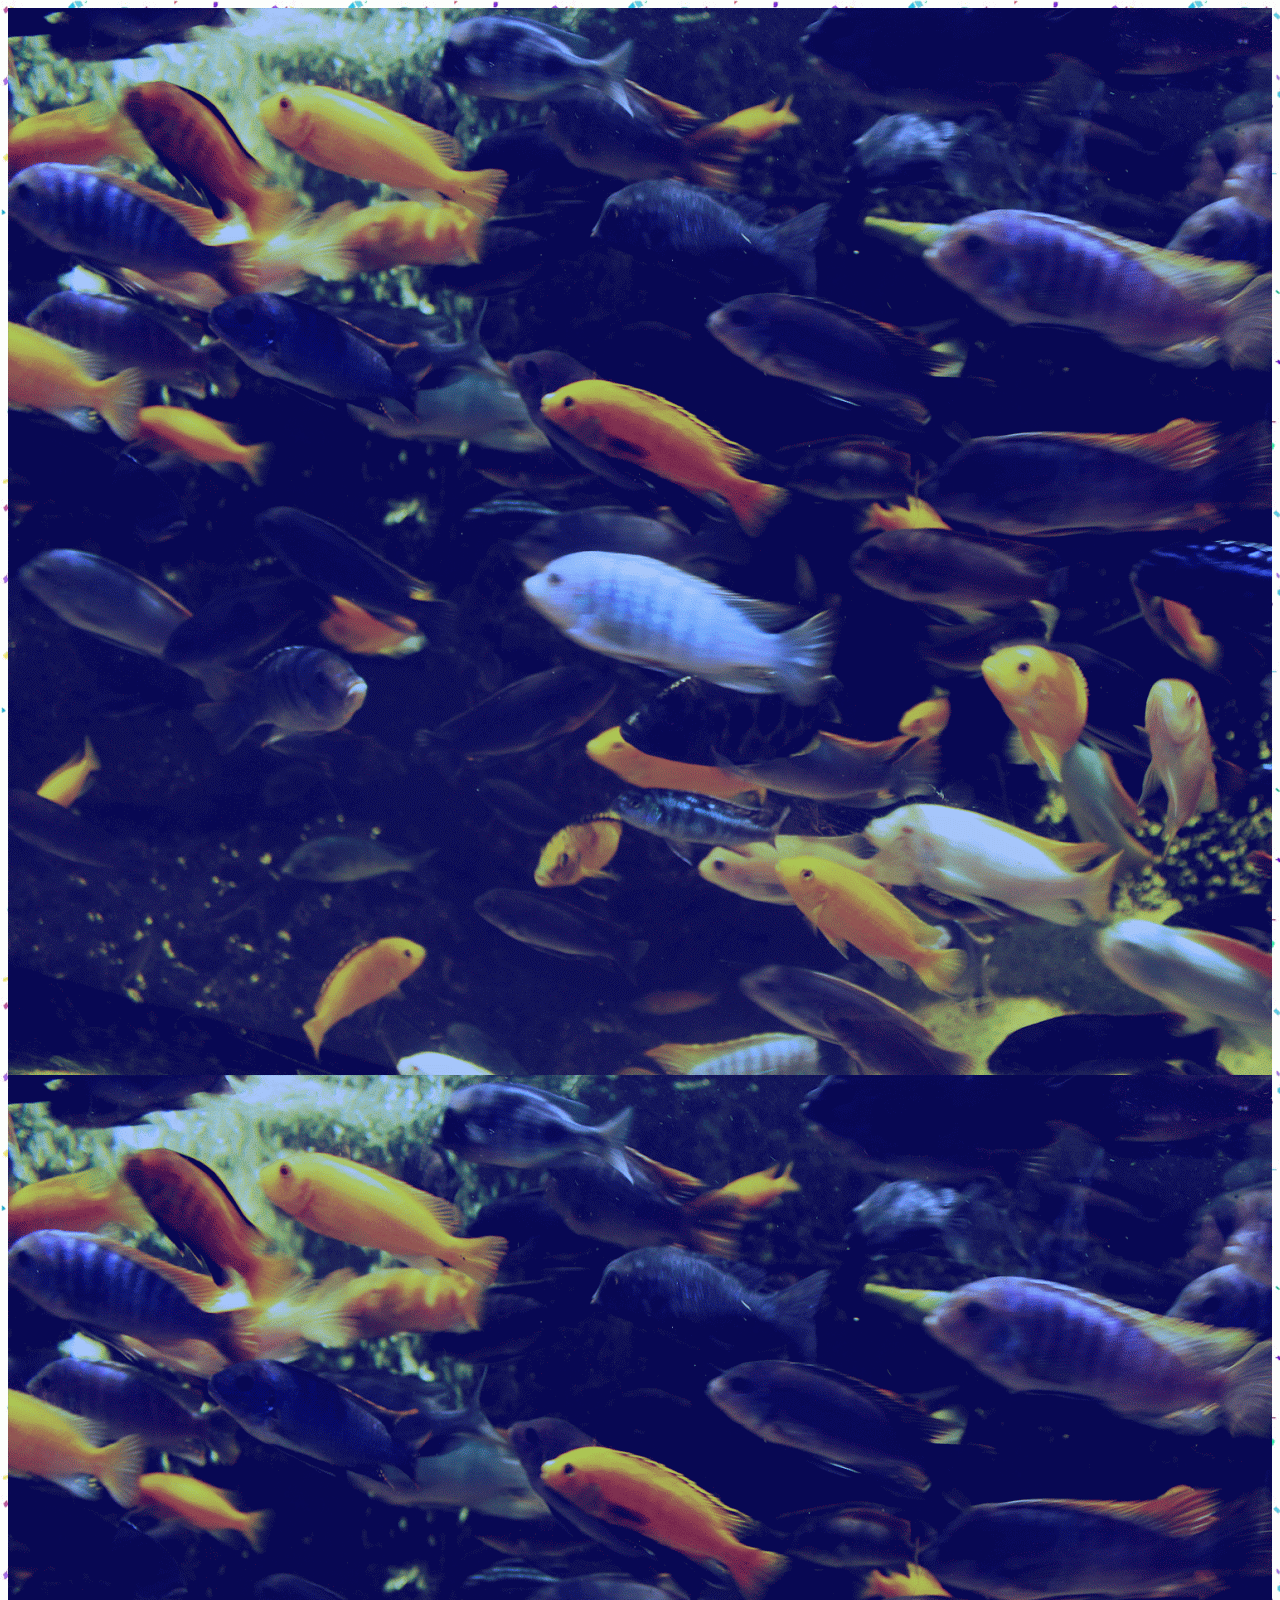
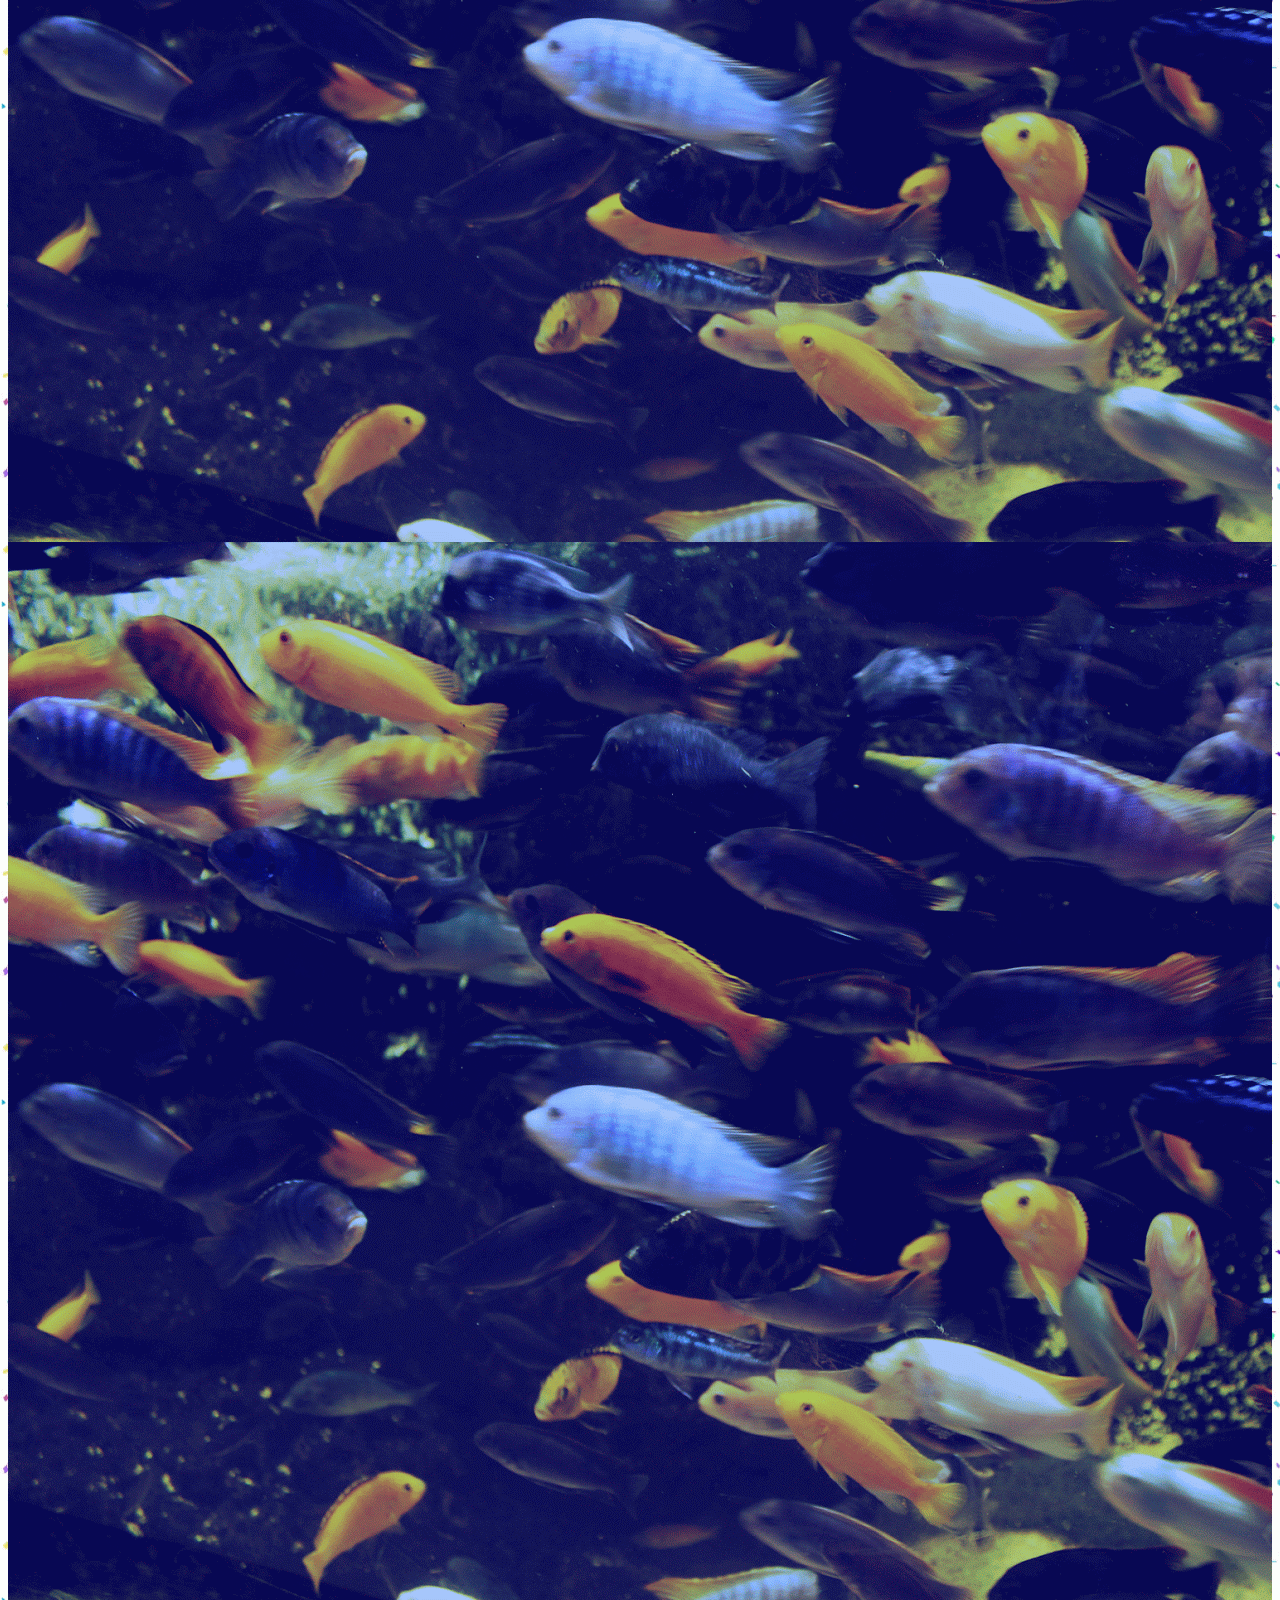
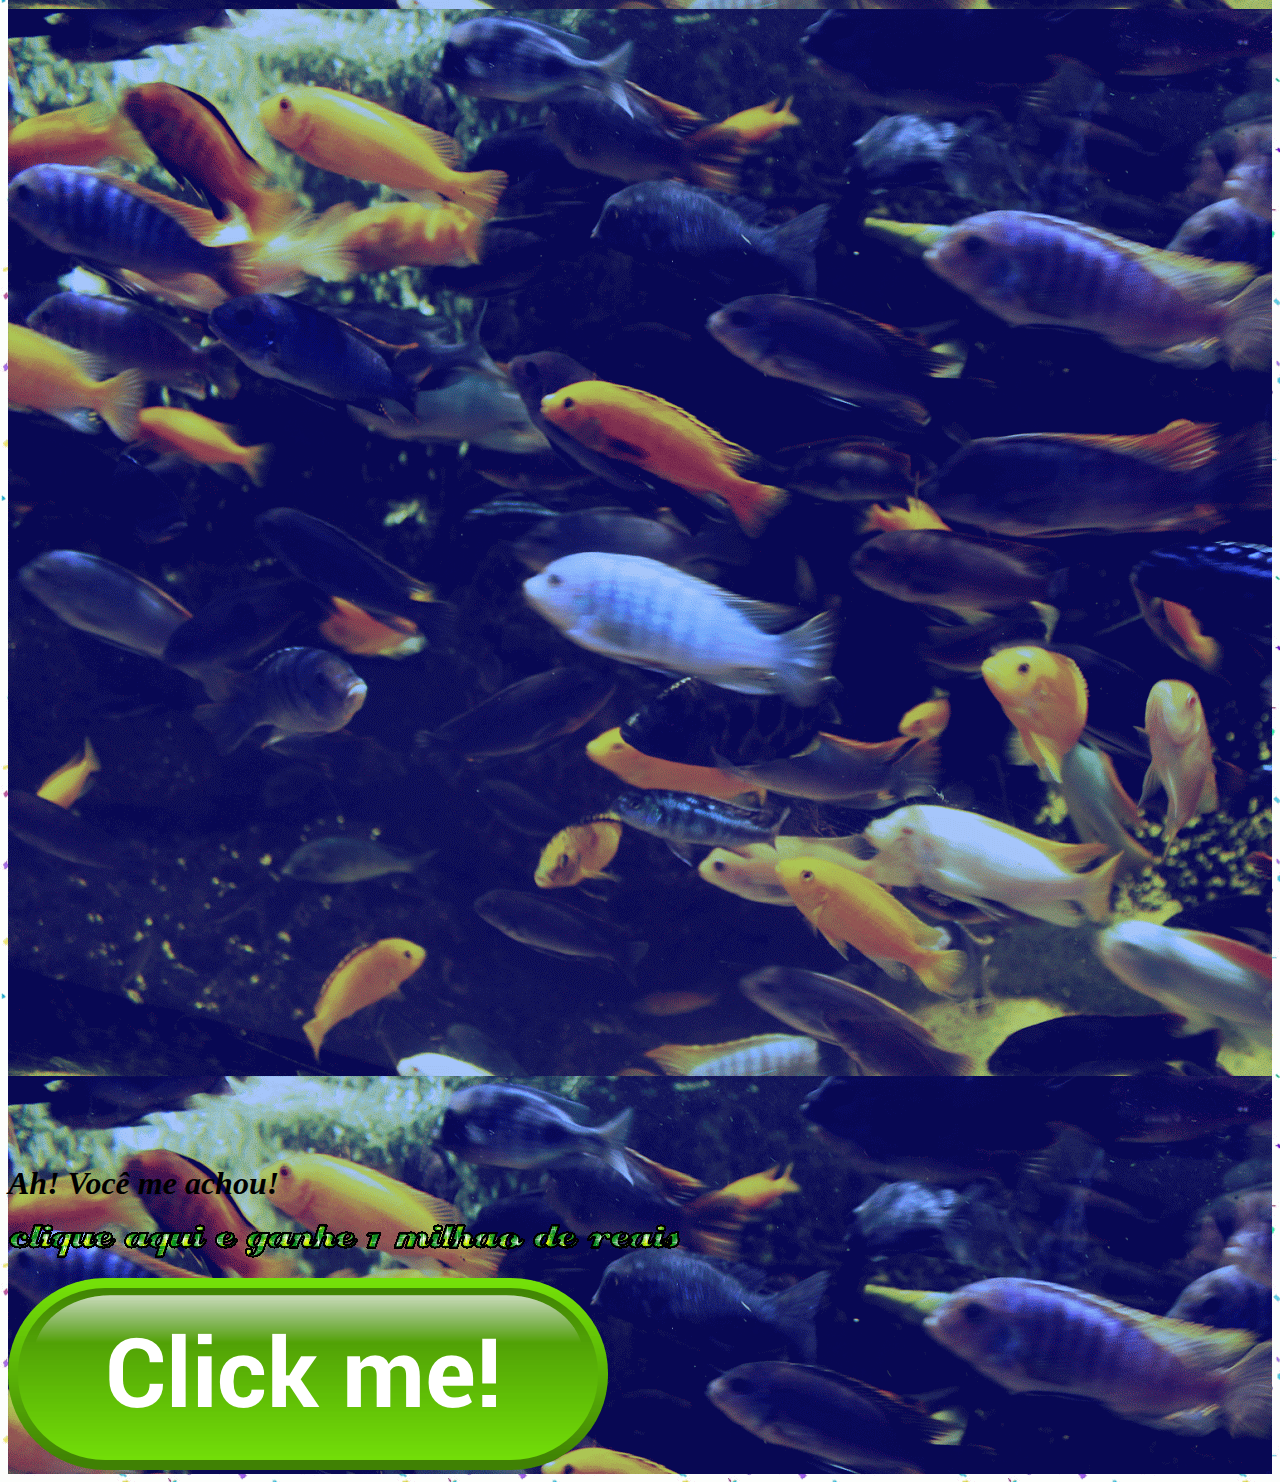
<file: index.html>
<!DOCTYPE html>
<html>
    <head>
        <title>(/≧▽≦)/ Iasmin's birthday!!!  </title>

        <link rel="stylesheet" href="style.css">
    </head> 

 <div class="introducion">
   <body>
     <div class="space">
        <img src="invisible.png" alt="espaco">
        <img src="invisible.png" alt="espaco">
        <img src="invisible.png" alt="espaco">
        <img src="invisible.png" alt="espaco">
     </div>

     <div class="ahvc">  
         <h1><i> Ah! Você me achou!</i></h1>
     </div>
         <img src="gX5U.gif" alt="clique aqui">
         <p> </p>
         <p> </p>
         <a href = "invite.html"><img src="click-me-button.png"/></a>
   
  </body>

 </div>
   
</html>
</file>
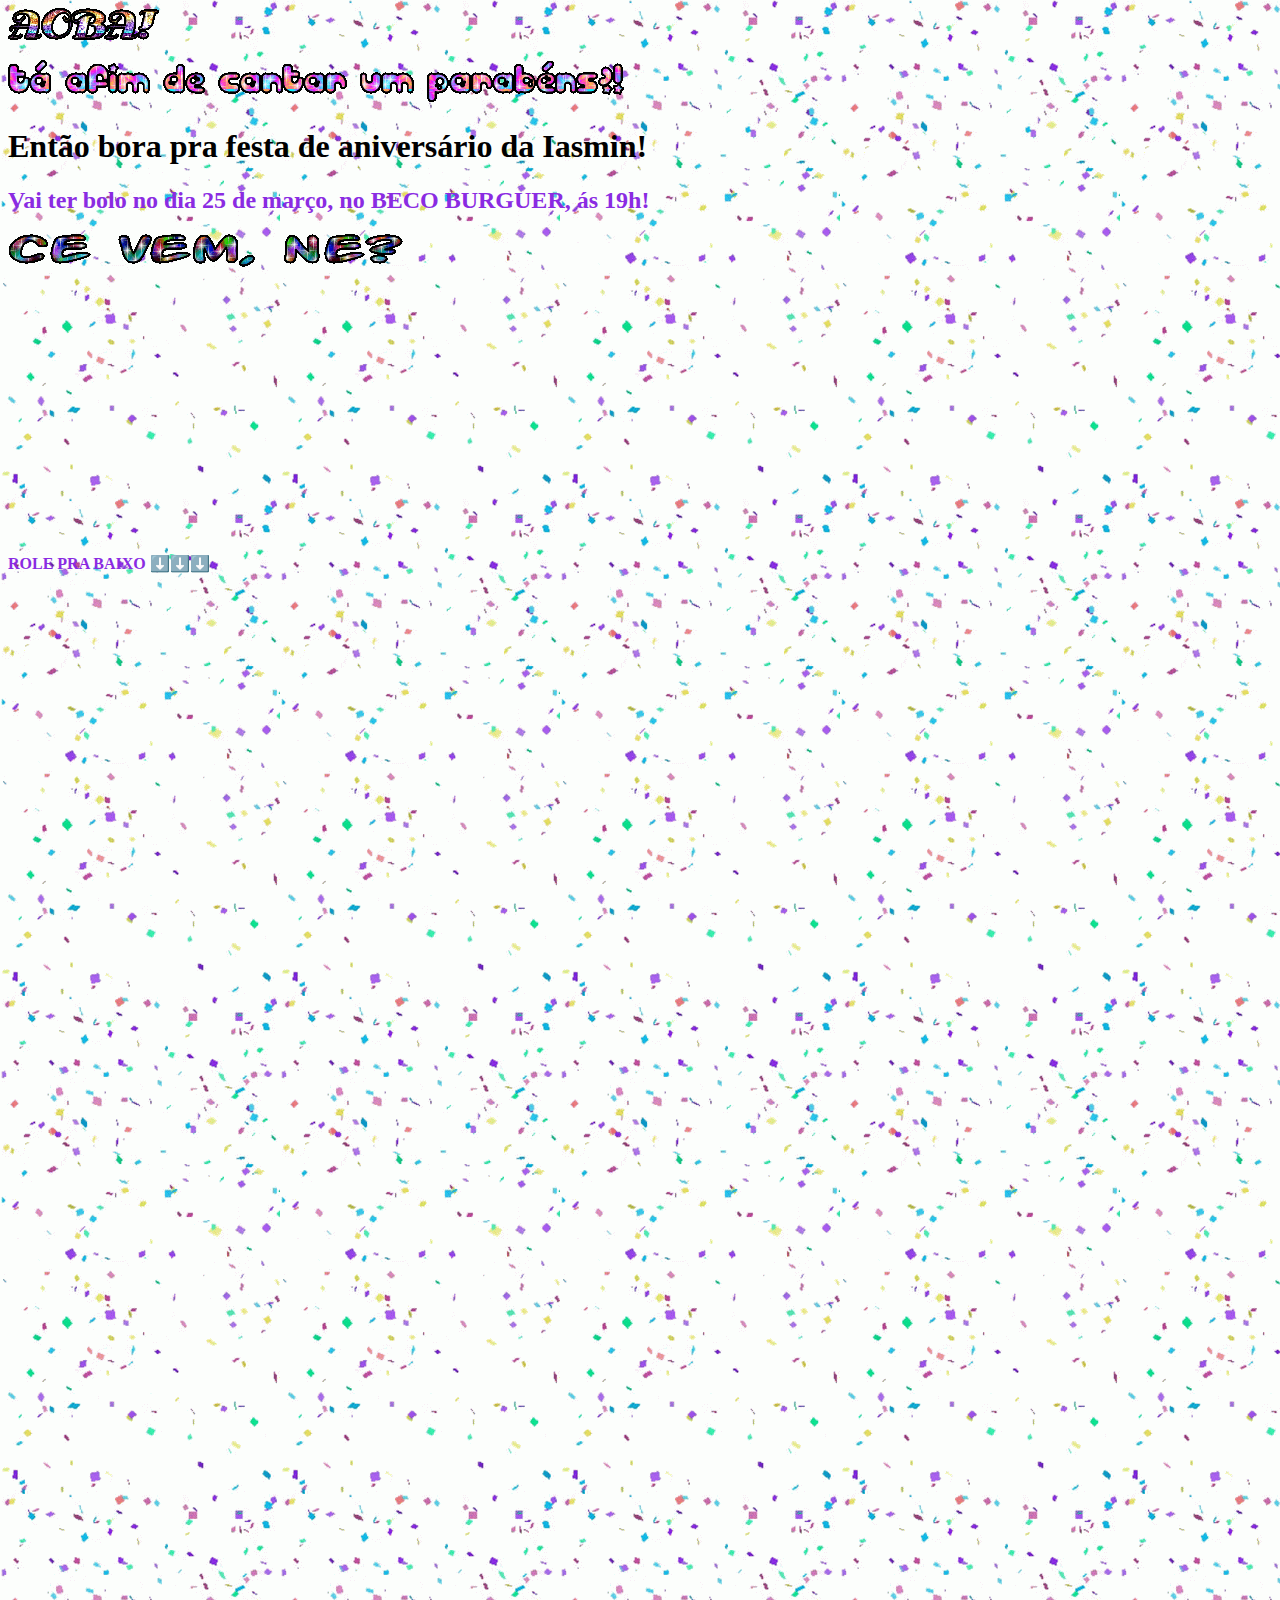
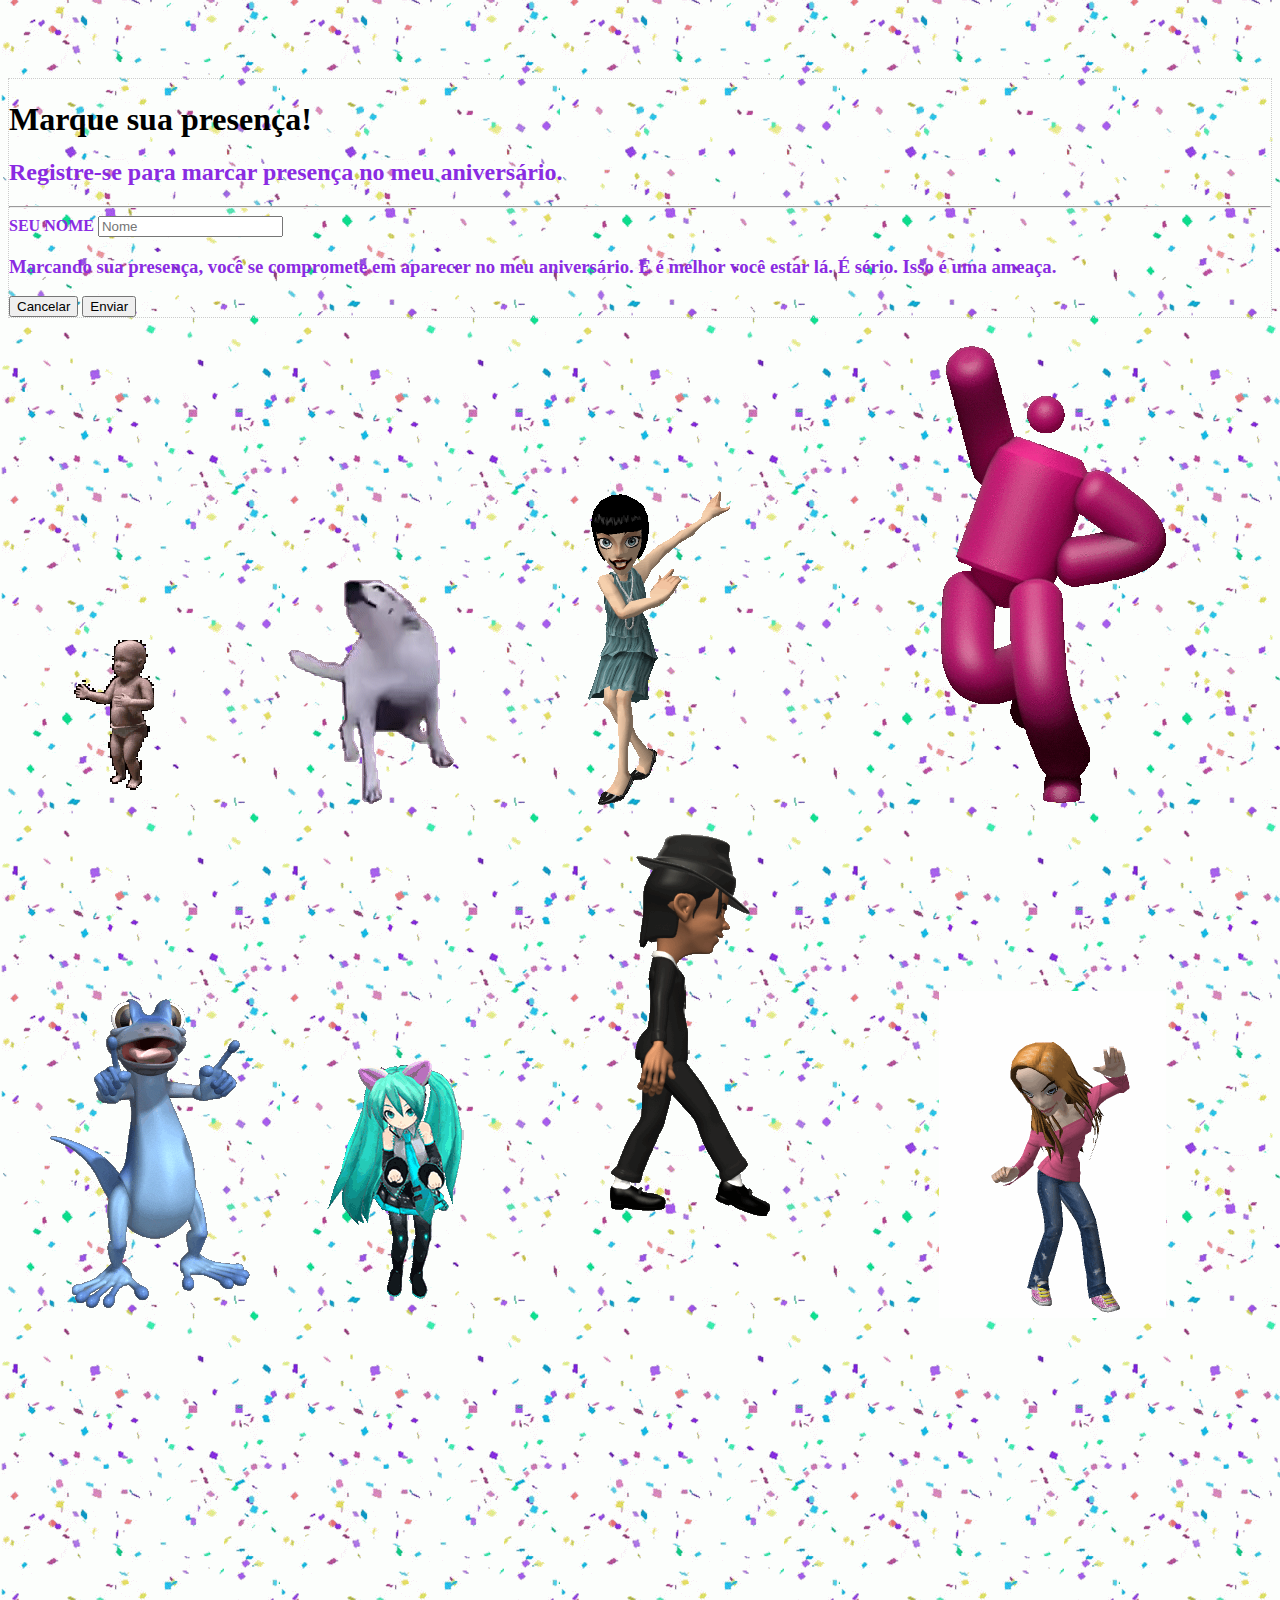
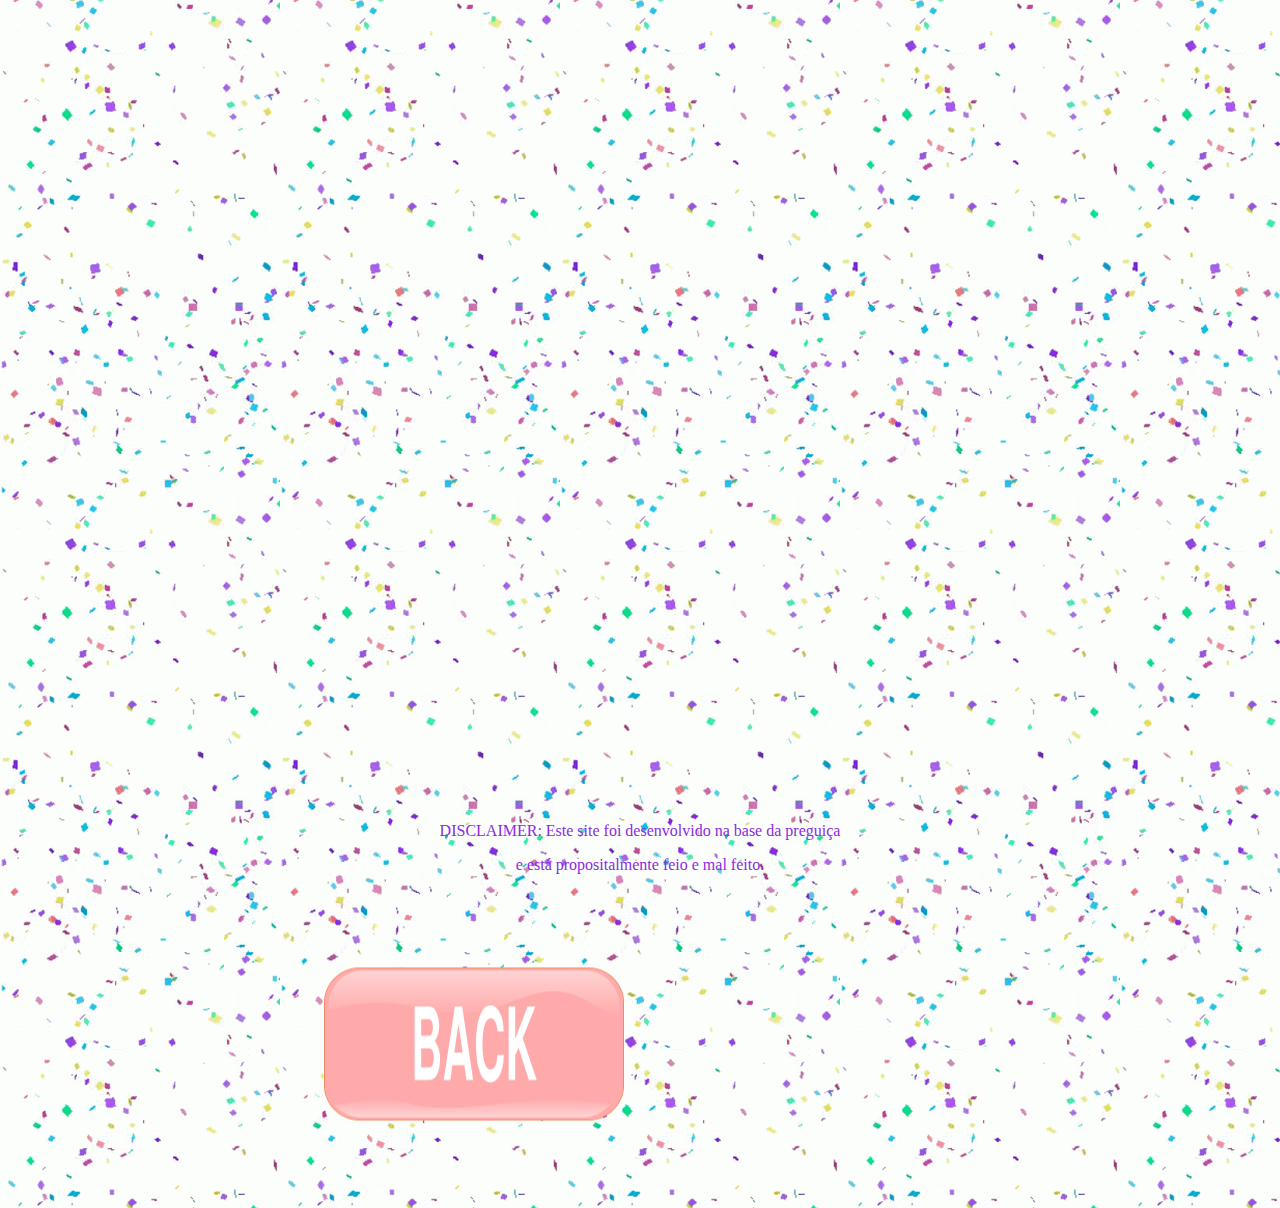
<file: invite.html>
<!DOCTYPE html>
<html>
    <head>
        <title>(/≧▽≦)/ Iasmin's birthday!!!  </title>
        
        <link rel="stylesheet" href="style.css">
    </head> 

<div class="hojevaiser">
     <body>

      
      <img src="gX72.gif" alt="aoba">
      <p> </p>
      <img src="gX6P.gif" alt="TA AFIM?">

<div class= "texto">
  <h1> Então bora pra festa de aniversário da Iasmin!</h1>
      <h2> Vai ter bolo no dia 25 de março, no BECO BURGUER, ás 19h!</h2>
      <img src="gX74.gif" alt="ce vem ne">
      <h1>ㅤ</h1>
      <h1>ㅤ</h1>
      <h1>ㅤ</h1>
      <h1>ㅤ</h1>
      <h4>ROLE PRA BAIXO ⬇️⬇️⬇️</h4> 
    </div> 
      
      <img src="invisible.png" alt="espaco">

 <form action="obrigado.html" style="border:1px dotted #ccc">
        <div class="texto">
        
          <h1>Marque sua presença!</h1>
          <h2>Registre-se para marcar presença no meu aniversário.</h2>
          <hr>
      
          <label for="Seu nome"><b>SEU NOME</b></label>
          <input type="text" placeholder="Nome" name="name" required>
      
          <h3>Marcando sua presença, você se compromete em aparecer no meu aniversário. E é melhor você estar lá. É sério. Isso é uma ameaça.</h3>
      
          <div class="clearfix">
            <button type="button" class="cancelbtn">Cancelar</button>
            <button type="submit" class="signupbtn">Enviar</button>
          </div>
        </div>
        </div>
      </form>

     <p> </p>
     <p> </p>
      <img src="BEBE.gif" alt="bebe">
      <img src="cachorro dançando.gif" alt="AUAU">
      <img src="dançando.gif" alt="MENINA">
      <img src="dançando rosa.gif" alt="ROSA">
      <img src="lagratica.gif" alt="lagart">
      <img src="miku.gif" alt="miku">
      <img src="moonwalk.gif" alt="michael">
      <img src="muie dançando dois.gif" alt="">

      <img src="invisible.png" alt="espaco">

      <div class="texto"> 
        <div class="disclaimer"> 
          <p> DISCLAIMER: Este site foi desenvolvido na base da preguiça</p>
         <p> e está propositalmente feio e mal feito. </p>
        </div>
        </div>
      

      <div class= back>
      <a href = "index.html"><img src="back.png"/></a>
      </div>
      
      <audio autoplay loop>
        <source src="xuxa-parabéns-By-Tuna.mp3" type="audio/mp3">
        </audio>
    </body>
  </div>

</html>
</file>
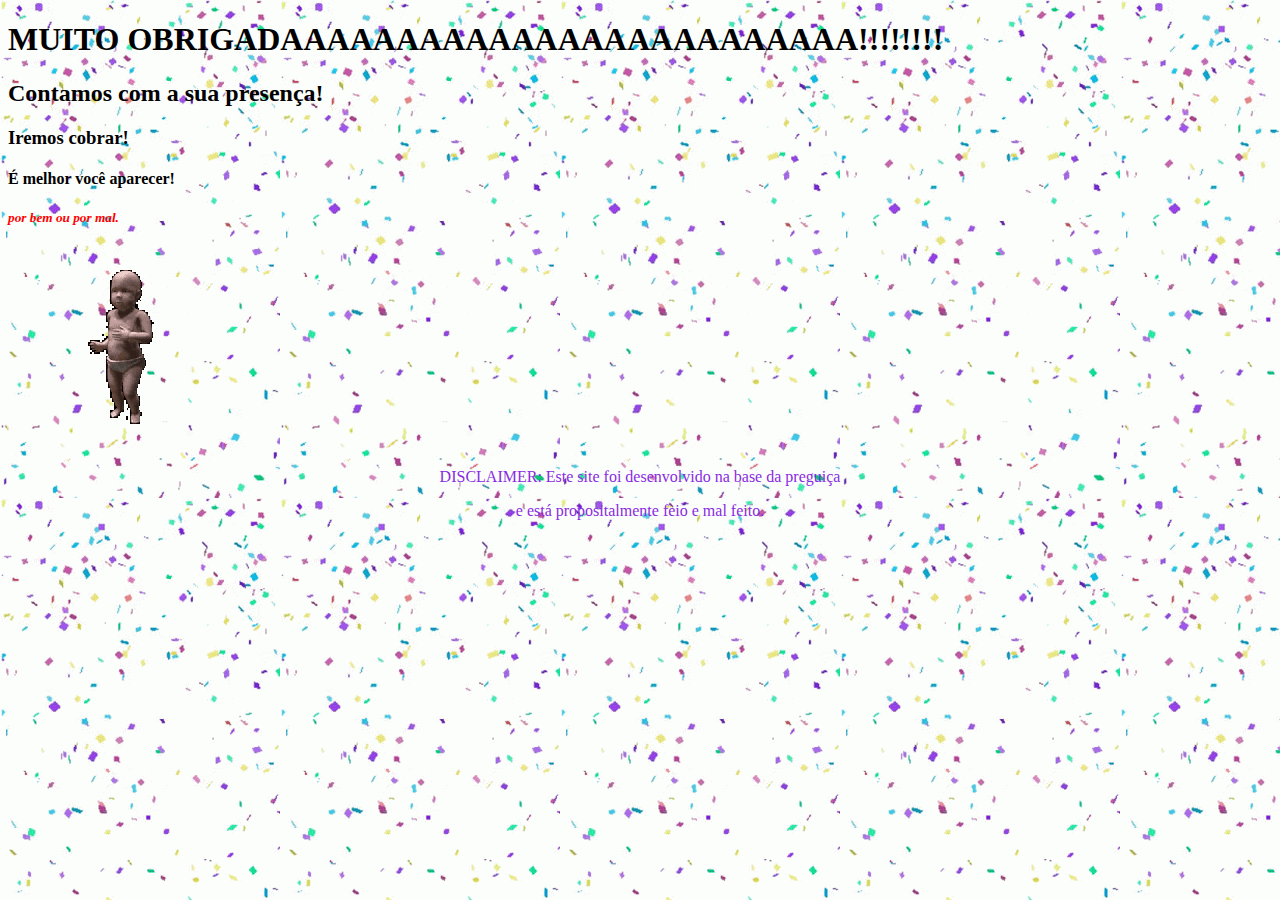
<file: obrigado.html>
<!DOCTYPE html>
<html>
    <head>
        <title>(/≧▽≦)/ Iasmin's birthday!!!  </title>
        
        <link rel="stylesheet" href="style.css">
    </head>
    <div class="obg">
    <body>

     <h1> MUITO OBRIGADAAAAAAAAAAAAAAAAAAAAAAAAA!!!!!!!!</h1>
     <h2>Contamos com a sua presença!</h2>
     <h3>Iremos cobrar!</h3>
     <h4>É melhor você aparecer!</h4>
     <h5><i>por bem ou por mal.</i></h5>

     <img src="BEBE.gif" alt="bebe">

     <audio autoplay>
        <source src="hooray-fnaf-By-Tuna.mp3" type="audio/mp3">
        </audio>

         <div class="texto"> 
         <div class="disclaimer"> 
              <p> DISCLAIMER: Este site foi desenvolvido na base da preguiça</p>
             <p> e está propositalmente feio e mal feito. </p>
         </div>
         </div>
       
    </body>
 </div>
</html>
</file>
<file: style.css>
.ahvc {
 text-align: left;
 color: #000000;
 font-family:Cambria, Cochin, Georgia, Times, 'Times New Roman', serif;
 
 
}

.introducion {
    background-image: url("R.gif")
}

h1 {
 text-align: left;
 color: rgb(0, 0, 0);
}

body {
    background-image: url("confete.gif");
}

.back {
    transform: scale(0.5);
    justify-content: left;
}

.texto {
    font-family: cursive;
    color:blueviolet
}

.disclaimer{
    text-align: center;
}

h5 {
    color: red;
}

.obg {
    font-family: cursive;
}

.espaco{
    transform: scale(0.5);
}
</file>
